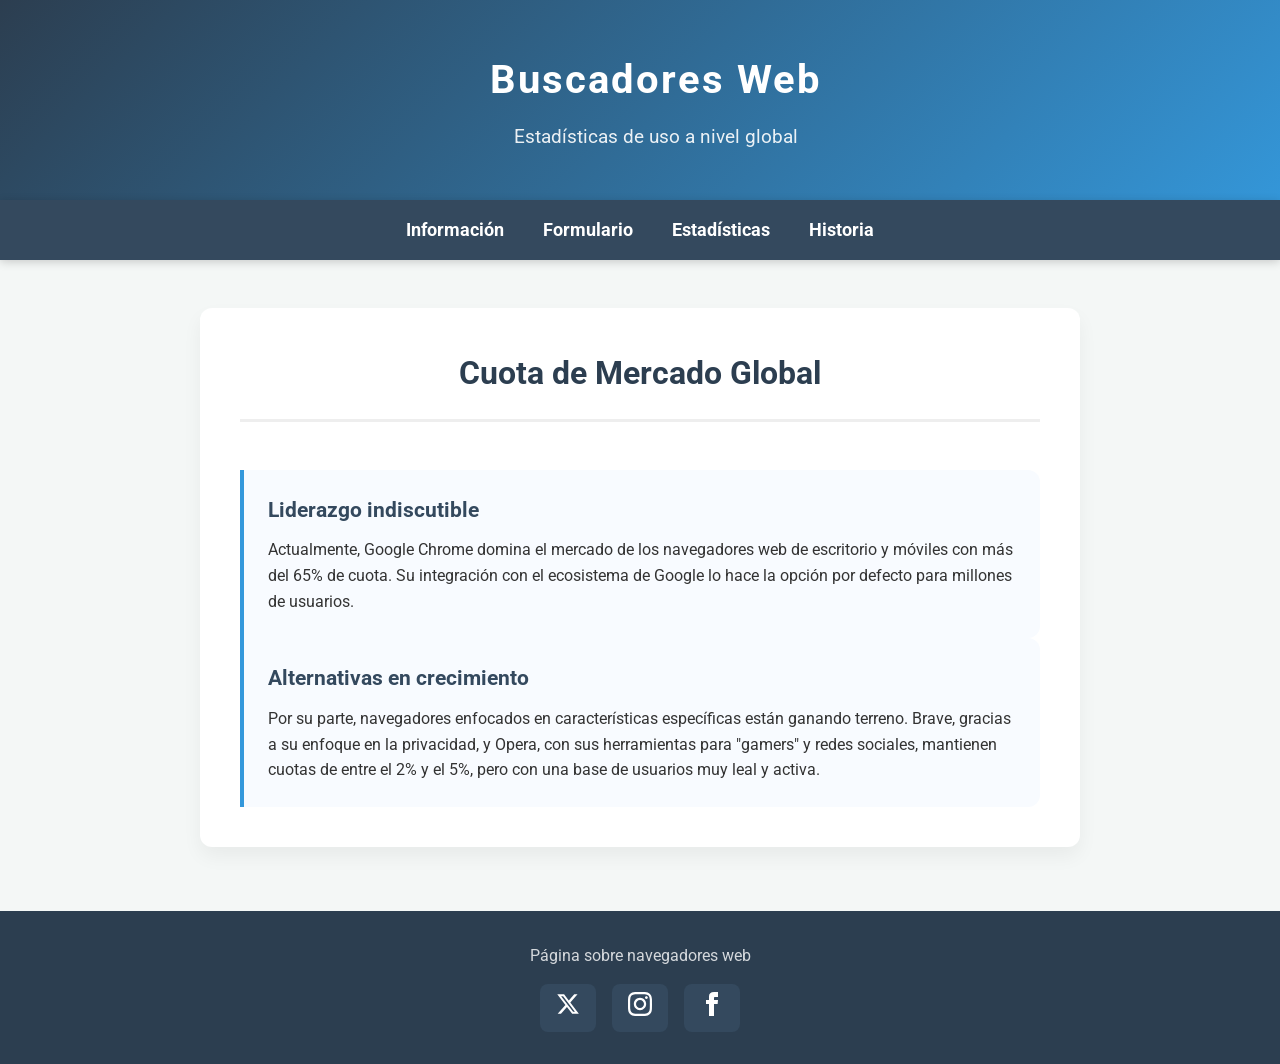
<file: docs/estadisticas.html>
<!DOCTYPE html>
<html lang="es">

<head>
    <meta charset="UTF-8">
    <link rel="icon" href="https://img.icons8.com/fluency/96/search.png" type="image/png" />
    <meta name="viewport" content="width=device-width, initial-scale=1.0">
    <title>Estadísticas - Buscadores Web</title>
    <link rel="stylesheet" href="./buscadores.css">
    <meta name="description" content="Información y test interactivo sobre los mejores motores de búsqueda web." />
    <meta name="author" content="David Arenas" />
</head>

<body class="pagina-cuerpo">

    <header class="pagina-cabecera">
        <h1 class="cabecera-titulo">Buscadores Web</h1>
        <p class="cabecera-descripcion">Estadísticas de uso a nivel global</p>
    </header>

    <nav class="navegacion-principal">
        <a class="navegacion-enlace" href="index.html">Información</a>
        <a class="navegacion-enlace" href="formulario.xml">Formulario</a>
        <a class="navegacion-enlace" href="estadisticas.html">Estadísticas</a>
        <a class="navegacion-enlace" href="historia.html">Historia</a>
    </nav>

    <section class="seccion-contenido">
        <h2 class="seccion-titulo">
            <span class="titulo-texto">Cuota de Mercado Global</span>
        </h2>
        <article class="articulo-bloque">
            <h3 class="articulo-subtitulo">Liderazgo indiscutible</h3>
            <p class="articulo-parrafo">Actualmente, Google Chrome domina el mercado de los navegadores web de
                escritorio y móviles con más del 65% de cuota. Su integración con el ecosistema de Google lo hace la
                opción por defecto para millones de usuarios.</p>
        </article>

        <article class="articulo-bloque">
            <h3 class="articulo-subtitulo">Alternativas en crecimiento</h3>
            <p class="articulo-parrafo">Por su parte, navegadores enfocados en características específicas están ganando
                terreno. Brave, gracias a su enfoque en la privacidad, y Opera, con sus herramientas para "gamers" y
                redes sociales, mantienen cuotas de entre el 2% y el 5%, pero con una base de usuarios muy leal y
                activa.</p>
        </article>
    </section>

    <footer class="pagina-pie">
        <p class="pie-texto">Página sobre navegadores web</p>
        <div class="redes-sociales">
            <a href="#" class="boton-social" aria-label="X">
                <svg width="24" height="24" fill="currentColor" viewBox="0 0 24 24">
                    <path
                        d="M18.244 2.25h3.308l-7.227 8.26 8.502 11.24H16.17l-5.214-6.817L4.99 21.75H1.68l7.73-8.835L1.254 2.25H8.08l4.713 6.231zm-1.161 17.52h1.833L7.084 4.126H5.117z" />
                </svg>
            </a>
            <a href="#" class="boton-social" aria-label="Instagram">
                <svg width="24" height="24" fill="currentColor" viewBox="0 0 24 24">
                    <path
                        d="M12 2.163c3.204 0 3.584.012 4.85.07 3.252.148 4.771 1.691 4.919 4.919.058 1.265.069 1.645.069 4.849 0 3.205-.012 3.584-.069 4.849-.149 3.225-1.664 4.771-4.919 4.919-1.266.058-1.644.07-4.85.07-3.204 0-3.584-.012-4.849-.07-3.26-.149-4.771-1.699-4.919-4.92-.058-1.265-.07-1.644-.07-4.849 0-3.204.013-3.583.07-4.849.149-3.227 1.664-4.771 4.919-4.919 1.266-.057 1.645-.069 4.849-.069zm0-2.163c-3.259 0-3.667.014-4.947.072-4.358.2-6.78 2.618-6.98 6.98-.059 1.281-.073 1.689-.073 4.948 0 3.259.014 3.668.072 4.948.2 4.358 2.618 6.78 6.98 6.98 1.281.058 1.689.072 4.948.072 3.259 0 3.668-.014 4.948-.072 4.354-.2 6.782-2.618 6.979-6.98.059-1.28.073-1.689.073-4.948 0-3.259-.014-3.667-.072-4.947-.196-4.354-2.617-6.78-6.979-6.98-1.281-.059-1.69-.073-4.949-.073zm0 5.838c-3.403 0-6.162 2.759-6.162 6.162s2.759 6.163 6.162 6.163 6.162-2.759 6.162-6.163c0-3.403-2.759-6.162-6.162-6.162zm0 10.162c-2.209 0-4-1.79-4-4 0-2.209 1.791-4 4-4s4 1.791 4 4c0 2.21-1.791 4-4 4zm6.406-11.845c-.796 0-1.441.645-1.441 1.44s.645 1.44 1.441 1.44c.795 0 1.439-.645 1.439-1.44s-.644-1.44-1.439-1.44z" />
                </svg>
            </a>
            <a href="#" class="boton-social" aria-label="Facebook">
                <svg width="24" height="24" fill="currentColor" viewBox="0 0 24 24">
                    <path
                        d="M9 8h-3v4h3v12h5v-12h3.642l.358-4h-4v-1.667c0-.955.192-1.333 1.115-1.333h2.885v-5h-3.808c-3.596 0-5.192 1.583-5.192 4.615v3.385z" />
                </svg>
            </a>
        </div>
    </footer>

</body>

</html>
</file>
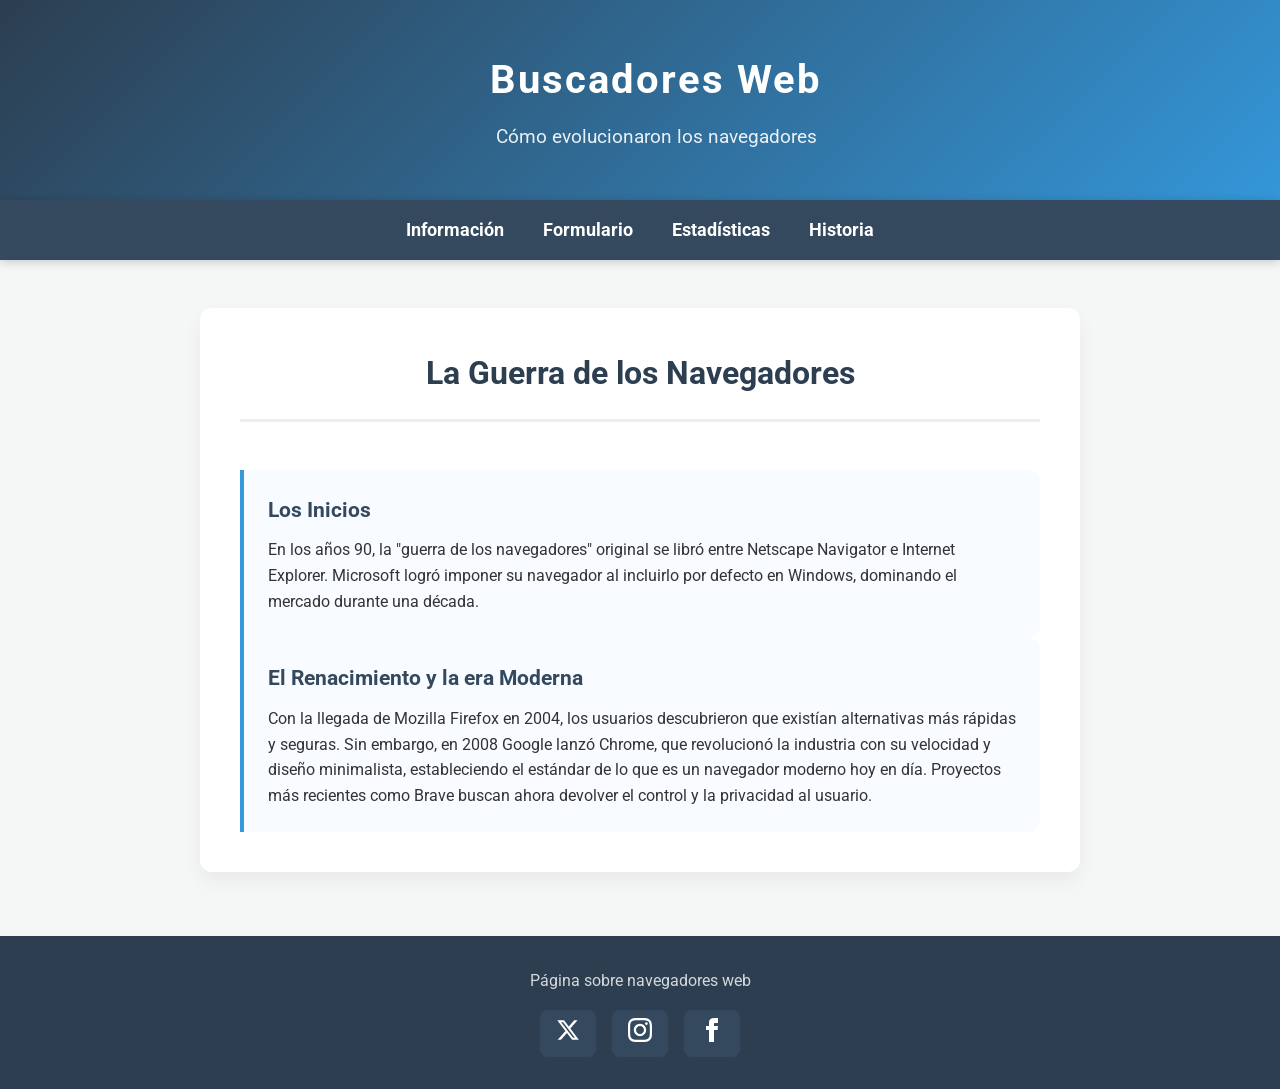
<file: docs/historia.html>
<!DOCTYPE html>
<html lang="es">

<head>
    <meta charset="UTF-8">
    <link rel="icon" href="https://img.icons8.com/fluency/96/search.png" type="image/png" />
    <meta name="viewport" content="width=device-width, initial-scale=1.0">
    <title>Historia - Buscadores Web</title>
    <link rel="stylesheet" href="./buscadores.css">
    <meta name="description" content="Información y test interactivo sobre los mejores motores de búsqueda web." />
    <meta name="author" content="David Arenas" />
</head>

<body class="pagina-cuerpo">

    <header class="pagina-cabecera">
        <h1 class="cabecera-titulo">Buscadores Web</h1>
        <p class="cabecera-descripcion">Cómo evolucionaron los navegadores</p>
    </header>

    <nav class="navegacion-principal">
        <a class="navegacion-enlace" href="index.html">Información</a>
        <a class="navegacion-enlace" href="formulario.xml">Formulario</a>
        <a class="navegacion-enlace" href="estadisticas.html">Estadísticas</a>
        <a class="navegacion-enlace" href="historia.html">Historia</a>
    </nav>

    <section class="seccion-contenido">
        <h2 class="seccion-titulo">
            <span class="titulo-texto">La Guerra de los Navegadores</span>
        </h2>

        <article class="articulo-bloque">
            <h3 class="articulo-subtitulo">Los Inicios</h3>
            <p class="articulo-parrafo">En los años 90, la "guerra de los navegadores" original se libró entre Netscape
                Navigator e Internet Explorer. Microsoft logró imponer su navegador al incluirlo por defecto en Windows,
                dominando el mercado durante una década.</p>
        </article>

        <article class="articulo-bloque">
            <h3 class="articulo-subtitulo">El Renacimiento y la era Moderna</h3>
            <p class="articulo-parrafo">Con la llegada de Mozilla Firefox en 2004, los usuarios descubrieron que
                existían alternativas más rápidas y seguras. Sin embargo, en 2008 Google lanzó Chrome, que revolucionó
                la industria con su velocidad y diseño minimalista, estableciendo el estándar de lo que es un navegador
                moderno hoy en día. Proyectos más recientes como Brave buscan ahora devolver el control y la privacidad
                al usuario.</p>
        </article>
    </section>

    <footer class="pagina-pie">
        <p class="pie-texto">Página sobre navegadores web</p>
        <div class="redes-sociales">
            <a href="#" class="boton-social" aria-label="X">
                <svg width="24" height="24" fill="currentColor" viewBox="0 0 24 24">
                    <path
                        d="M18.244 2.25h3.308l-7.227 8.26 8.502 11.24H16.17l-5.214-6.817L4.99 21.75H1.68l7.73-8.835L1.254 2.25H8.08l4.713 6.231zm-1.161 17.52h1.833L7.084 4.126H5.117z" />
                </svg>
            </a>
            <a href="#" class="boton-social" aria-label="Instagram">
                <svg width="24" height="24" fill="currentColor" viewBox="0 0 24 24">
                    <path
                        d="M12 2.163c3.204 0 3.584.012 4.85.07 3.252.148 4.771 1.691 4.919 4.919.058 1.265.069 1.645.069 4.849 0 3.205-.012 3.584-.069 4.849-.149 3.225-1.664 4.771-4.919 4.919-1.266.058-1.644.07-4.85.07-3.204 0-3.584-.012-4.849-.07-3.26-.149-4.771-1.699-4.919-4.92-.058-1.265-.07-1.644-.07-4.849 0-3.204.013-3.583.07-4.849.149-3.227 1.664-4.771 4.919-4.919 1.266-.057 1.645-.069 4.849-.069zm0-2.163c-3.259 0-3.667.014-4.947.072-4.358.2-6.78 2.618-6.98 6.98-.059 1.281-.073 1.689-.073 4.948 0 3.259.014 3.668.072 4.948.2 4.358 2.618 6.78 6.98 6.98 1.281.058 1.689.072 4.948.072 3.259 0 3.668-.014 4.948-.072 4.354-.2 6.782-2.618 6.979-6.98.059-1.28.073-1.689.073-4.948 0-3.259-.014-3.667-.072-4.947-.196-4.354-2.617-6.78-6.979-6.98-1.281-.059-1.69-.073-4.949-.073zm0 5.838c-3.403 0-6.162 2.759-6.162 6.162s2.759 6.163 6.162 6.163 6.162-2.759 6.162-6.163c0-3.403-2.759-6.162-6.162-6.162zm0 10.162c-2.209 0-4-1.79-4-4 0-2.209 1.791-4 4-4s4 1.791 4 4c0 2.21-1.791 4-4 4zm6.406-11.845c-.796 0-1.441.645-1.441 1.44s.645 1.44 1.441 1.44c.795 0 1.439-.645 1.439-1.44s-.644-1.44-1.439-1.44z" />
                </svg>
            </a>
            <a href="#" class="boton-social" aria-label="Facebook">
                <svg width="24" height="24" fill="currentColor" viewBox="0 0 24 24">
                    <path
                        d="M9 8h-3v4h3v12h5v-12h3.642l.358-4h-4v-1.667c0-.955.192-1.333 1.115-1.333h2.885v-5h-3.808c-3.596 0-5.192 1.583-5.192 4.615v3.385z" />
                </svg>
            </a>
        </div>
    </footer>

</body>

</html>
</file>
<file: docs/buscadores.css>
@import url('https://fonts.googleapis.com/css2?family=Roboto:wght@400;700&display=swap');

:root {
    --color-primario: #2c3e50;
    --color-secundario: #34495e;
    --color-acento: #3498db;
    --color-fondo: #f4f7f6;
    --color-blanco: #ffffff;
    --color-texto: #333333;
    --radio-bordes: 0.75em;
}

.pagina-cuerpo {
    margin: 0;
    font-family: 'Roboto', Helvetica, Arial, sans-serif;
    background: var(--color-fondo);
    color: var(--color-texto);
    line-height: 1.6;
}

.pagina-cabecera {
    width: 100%;
    padding: 3em 1em;
    background: linear-gradient(135deg, var(--color-primario), var(--color-acento));
    color: var(--color-blanco);
    text-align: center;
    box-shadow: 0 0.25em 0.4em rgba(0, 0, 0, 0.1);
}

.cabecera-titulo {
    font-size: 2.5em;
    margin: 0;
    letter-spacing: 0.05em;
}

.cabecera-descripcion {
    font-size: 1.2em;
    margin: 0.5em 0 0 0;
    opacity: 0.9;
}

.navegacion-principal {
    width: 100%;
    padding: 1em 0;
    background: var(--color-secundario);
    text-align: center;
    position: sticky;
    top: 0;
    z-index: 1000;
    box-shadow: 0 0.1em 0.6em rgba(0, 0, 0, 0.2);
}

.navegacion-enlace {
    display: inline-block;
    color: var(--color-blanco);
    margin: 0 1em;
    text-decoration: none;
    font-size: 1.1em;
    font-weight: bold;
    transition: color 0.3s ease;
}

.navegacion-enlace:hover {
    color: var(--color-acento);
}

.seccion-contenido {
    max-width: 50em;
    margin: 3em auto;
    padding: 2.5em;
    background: var(--color-blanco);
    border-radius: var(--radio-bordes);
    box-shadow: 0 0.6em 1.2em rgba(0, 0, 0, 0.05);
    transition: transform 0.3s ease, box-shadow 0.3s ease;
}

.seccion-contenido:hover {
    transform: translateY(-0.3em);
    box-shadow: 0 0.9em 1.8em rgba(0, 0, 0, 0.1);
}

.seccion-titulo {
    display: flex;
    justify-content: center;
    align-items: center;
    gap: 1em;
    margin: 0 0 1.5em 0;
    font-size: 2em;
    color: var(--color-primario);
    border-bottom: 0.1em solid #eeeeee;
    padding-bottom: 0.6em;
}

.seccion-titulo img {
    width: 2.5em;
    height: 2.5em;
    object-fit: contain;
    filter: drop-shadow(0 0.1em 0.25em rgba(0, 0, 0, 0.1));
}

.imagen-destacada {
    width: 100%;
    border-radius: var(--radio-bordes);
    margin-bottom: 1.5em;
}

.video-destacado {
    width: 100%;
    height: 25em;
    border: none;
    border-radius: var(--radio-bordes);
    margin-top: 1.5em;
}

.articulo-bloque {
    background: #f8fbff;
    padding: 1.5em;
    border-left: 0.25em solid var(--color-acento);
    border-radius: 0 var(--radio-bordes) var(--radio-bordes) 0;
}

.articulo-subtitulo {
    margin: 0 0 0.5em 0;
    font-size: 1.3em;
    color: var(--color-secundario);
}

.articulo-parrafo {
    font-size: 1em;
    line-height: 1.6em;
    margin: 0;
}

.formulario-opinion {
    display: flex;
    flex-direction: column;
    gap: 1.2em;
}

.formulario-input-texto,
.formulario-input-email,
.formulario-select,
.formulario-textarea {
    width: 100%;
    padding: 1em;
    border-radius: 0.5em;
    border: 0.06em solid #dddddd;
    font-size: 1em;
    font-family: inherit;
    transition: border-color 0.3s ease;
}

.formulario-input-texto:focus,
.formulario-input-email:focus,
.formulario-select:focus,
.formulario-textarea:focus {
    outline: none;
    border-color: var(--color-acento);
    box-shadow: 0 0 0.3em rgba(52, 152, 219, 0.3);
}

.formulario-boton-enviar {
    align-self: center;
    width: 50%;
    padding: 1em;
    background: var(--color-acento);
    color: var(--color-blanco);
    border: none;
    border-radius: 0.5em;
    font-size: 1.1em;
    font-weight: bold;
    cursor: pointer;
    transition: background 0.3s ease, transform 0.1s ease;
}

.formulario-boton-enviar:hover {
    background: #2980b9;
}

.formulario-boton-enviar:active {
    transform: scale(0.98);
}

.pagina-pie {
    width: 100%;
    padding: 2em 0;
    text-align: center;
    background: var(--color-primario);
    color: rgba(255, 255, 255, 0.8);
    margin-top: 4em;
}

.pie-texto {
    margin: 0 0 1em 0;
    font-size: 1em;
}

.redes-sociales {
    display: flex;
    justify-content: center;
    gap: 1em;
}

.boton-social {
    color: var(--color-blanco);
    text-decoration: none;
    background: var(--color-secundario);
    padding: 0.5em 1em;
    border-radius: 0.5em;
    font-weight: bold;
    transition: background 0.3s ease;
}

.boton-social:hover {
    background: var(--color-acento);
}

.pregunta-bloque {
    background: #f8fbff;
    padding: 1.5em;
    border-left: 0.3em solid var(--color-acento);
    border-radius: var(--radio-bordes);
    margin-bottom: 1.5em;
    box-shadow: 0 0.2em 0.5em rgba(0, 0, 0, 0.05);
}

.enunciado {
    font-weight: bold;
    font-size: 1.1em;
    color: var(--color-primario);
    display: block;
    margin-bottom: 1em;
}

.opcion-label {
    display: flex;
    align-items: center;
    gap: 0.8em;
    margin-bottom: 0.5em;
    cursor: pointer;
    font-size: 1em;
    padding: 0.6em;
    border-radius: 0.4em;
    transition: background 0.2s ease;
}

.opcion-label:hover {
    background: #e6f0fa;
}

input[type="radio"] {
    transform: scale(1.2);
    cursor: pointer;
    margin: 0;
}
</file>
